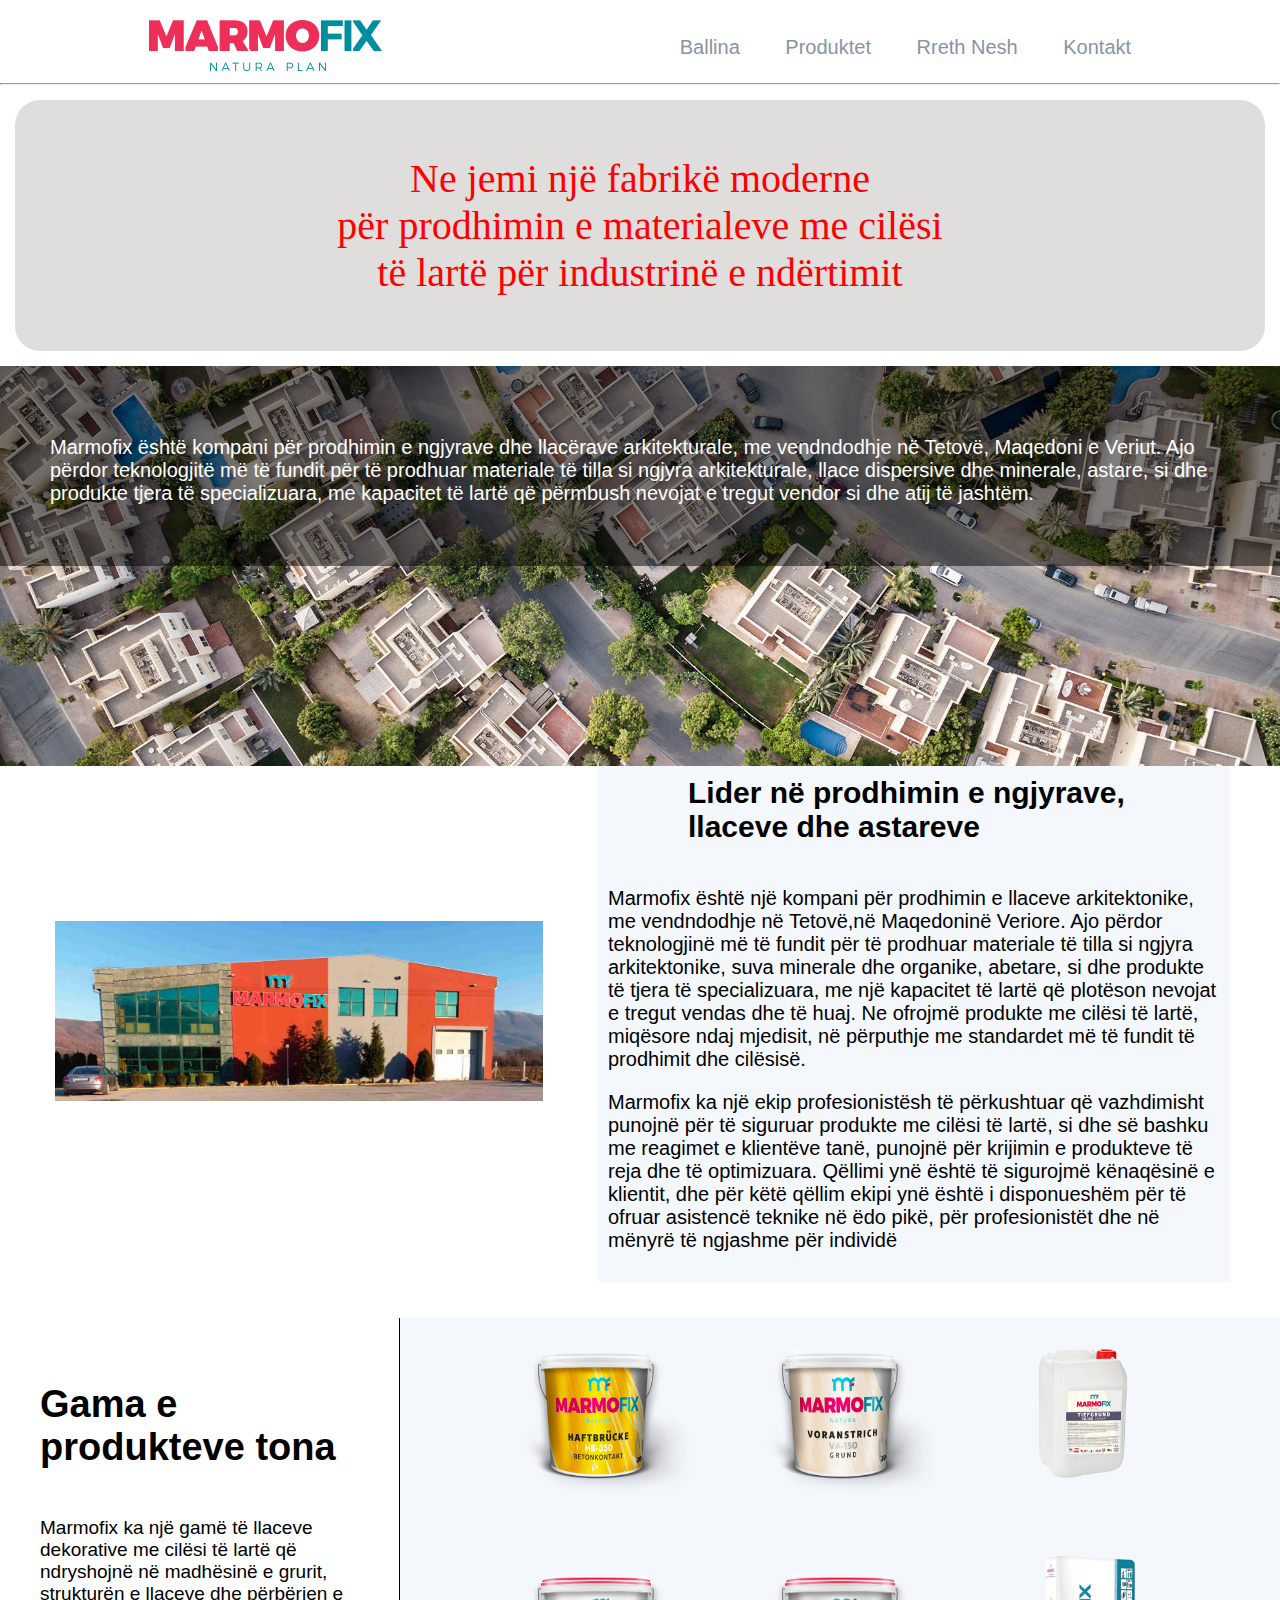
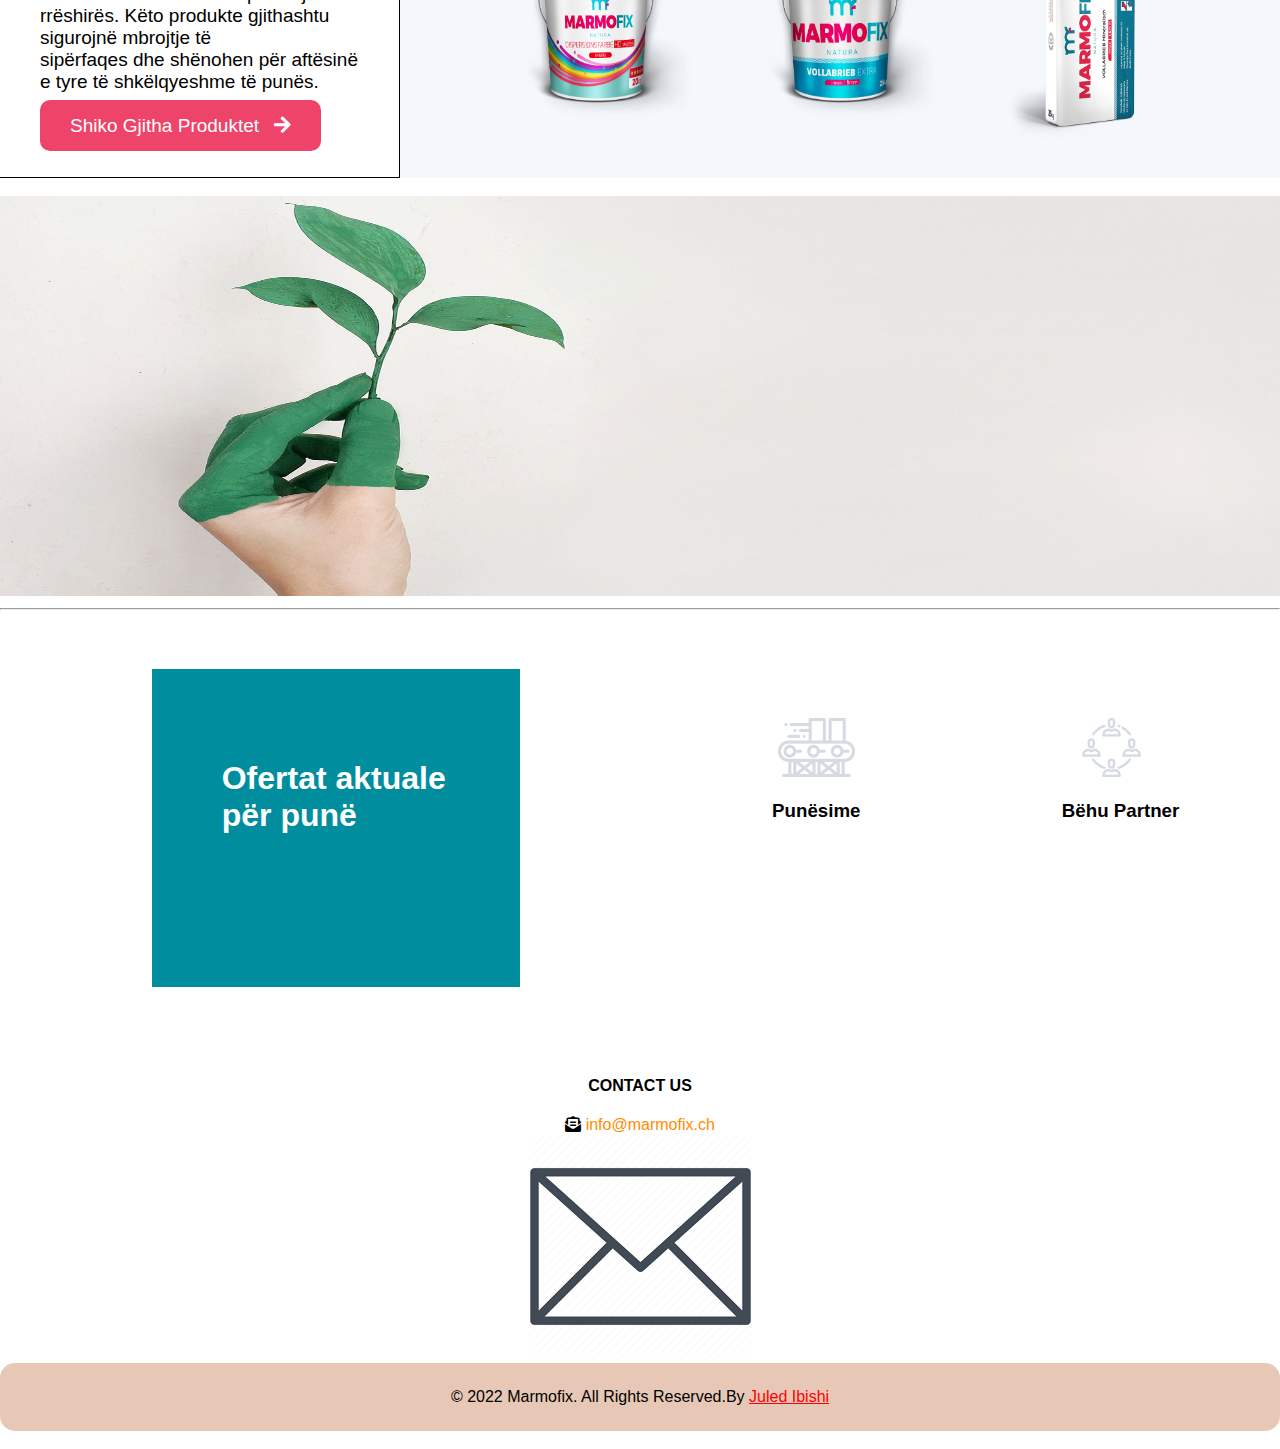
<file: index.html>
<!DOCTYPE html>
<html>

<head>

	<link rel="shortcut icon"
		  href="img/ico.png"
		  type="image/x-icon" />
	<link href="style.css"
		  rel="stylesheet" />
	<link href="FontAwesome/css/all.min.css"
		  rel="stylesheet" />
	<meta name="viewport"
		  content="width=device-width, initial-scale=1.0">
	<style>
		body {
			margin: 0;
		}
	</style>

	<base href="https://juledibishi.github.io/Marmofix/">
</head>

<body>


	<div class="navbar">
		<div class="logo">
			<a href="index.html"><img src="img/logo.png"
					 alt="Alternate Text" /></a>
		</div>
		<div class="menu">
			<a href="index.html">Ballina</a>
			<a href="produktet.html">Produktet</a>
			<a href="rethnesh.html">Rreth Nesh</a>
			<a href="kontakt.html">Kontakt</a>
		</div>
	</div>





	<hr />


	<div class="description-one">
		<p>
			Ne jemi një fabrikë moderne <br />për prodhimin e materialeve me cilësi <br /> të lartë për industrinë e
			ndërtimit
		</p>
	</div>
	<div class="home">

		<div class="description-two">


			<p>Marmofix është kompani për prodhimin e ngjyrave dhe llacërave arkitekturale, me vendndodhje në Tetovë,
				Maqedoni e Veriut. Ajo përdor teknologjitë më të fundit për të prodhuar materiale të tilla si ngjyra
				arkitekturale, llace dispersive dhe minerale, astare, si dhe produkte tjera të specializuara, me
				kapacitet të lartë që përmbush nevojat e tregut vendor si dhe atij të jashtëm. </p>

		</div>
	</div>
	<div>
		<div class="photo-text">
			<div class="photo">
				<img style="width:488px;height:180px;"
					 src="img/marmofixxxxx-1.jpg"
					 alt="Alternate Text" />
			</div>
			<div class="description-three">
				<h2 style="margin:0px 80px;"> Lider në prodhimin e ngjyrave,<br /> llaceve dhe astareve</h2> <br />
				<p>Marmofix është një kompani për prodhimin e llaceve arkitektonike, me vendndodhje në Tetovë,në
					Maqedoninë Veriore. Ajo përdor teknologjinë më të fundit për të prodhuar materiale të tilla si
					ngjyra arkitektonike, suva minerale dhe organike, abetare, si dhe produkte të tjera të
					specializuara, me një kapacitet të lartë që plotëson nevojat e tregut vendas dhe të huaj. Ne ofrojmë
					produkte me cilësi të lartë, miqësore ndaj mjedisit, në përputhje me standardet më të fundit të
					prodhimit dhe cilësisë.</p>
				<p>Marmofix ka një ekip profesionistësh të përkushtuar që vazhdimisht punojnë për të siguruar produkte
					me cilësi të lartë, si dhe së bashku me reagimet e klientëve tanë, punojnë për krijimin e produkteve
					të reja dhe të optimizuara. Qëllimi ynë është të sigurojmë kënaqësinë e klientit, dhe për këtë
					qëllim ekipi ynë është i disponueshëm për të ofruar asistencë teknike në ëdo pikë, për
					profesionistët dhe në mënyrë të ngjashme për individë</p>
			</div>
		</div>
	</div>
	<br /><br />
	<div>
		<div class="description-buckets">
			<div class="description-four">
				<h1>Gama e <br /> produkteve tona</h1><br />
				Marmofix ka një gamë të llaceve dekorative me cilësi të lartë që ndryshojnë në madhësinë e grurit,
				<br /> strukturën e llaceve dhe përbërjen e rrëshirës.
				Këto produkte gjithashtu sigurojnë mbrojtje të <br /> sipërfaqes dhe shënohen për aftësinë e tyre të
				shkëlqyeshme të punës.<br /><br />
				<a href="produktet.html"
				   style="text-decoration:none;background-color:#ef446a;color:white;padding:15px  30px;border-radius:10px;">Shiko
					Gjitha Produktet <i class="fas fa-arrow-right"
					   style="margin-left:10px;"></i></a>
			</div>
			<div class="buckets">
				<img src="img/haftbrucke-betonkontakt.png"
					 alt="Alternate Text" />
				<img src="img/voranstrich-grund.png"
					 alt="Alternate Text" />
				<img src="img/tiff.png"
					 alt="Alternate Text" /><br />
				<img src="img/dispersionfarbe-hd-weis-inne.png"
					 alt="Alternate Text" />
				<img src="img/Vollabrieb-EXTRA-innen.png"
					 alt="Alternate Text" />
				<img src="img/marmothes.png"
					 alt="Alternate Text" />
			</div>
		</div>
	</div>
	<br />
	<div>
		<div>
			<img width="100%"
				 height="400"
				 src="img/fundwebi.jpg"
				 alt="Alternate Text" />
		</div>
	</div>
	<hr />
	<div>
		<div class="employment-current">
			<div class="current-offers">
				<h1>
					Ofertat aktuale për punë
				</h1>
			</div>
			<div class="employment">
				<img src="img/home_company_pic9.png"
					 alt="Alternate Text" /><br />
				<h3><a href="#"
					   style="text-decoration:none;color:black;">Punësime</a> </h3>

			</div>
			<div class="employment">
				<img src="img/home_company_pic10.png"
					 alt="Alternate Text" /><br />
				<h3><a href="#"
					   style="text-decoration:none;color:black;"> Bëhu Partner</a></h3>
			</div>
		</div>
	</div>
	<br />

	<div class="contact">
		<H4>CONTACT US</H4>

		<i class="fas fa-envelope-open-text"></i>
		<a href="#"
		   style="text-decoration:none;color:darkorange;">info@marmofix.ch</a>
		<div>
			<img src="img/zarf.png" />
		</div>
	</div>
	<footer class="footer">
		<span>© 2022 Marmofix. All Rights Reserved.By <a href="https://www.facebook.com/juled.ibishi"
			   target="_blank"
			   style="color:red;">Juled Ibishi</a></span>

	</footer>
	<br />
</body>

</html>
</file>
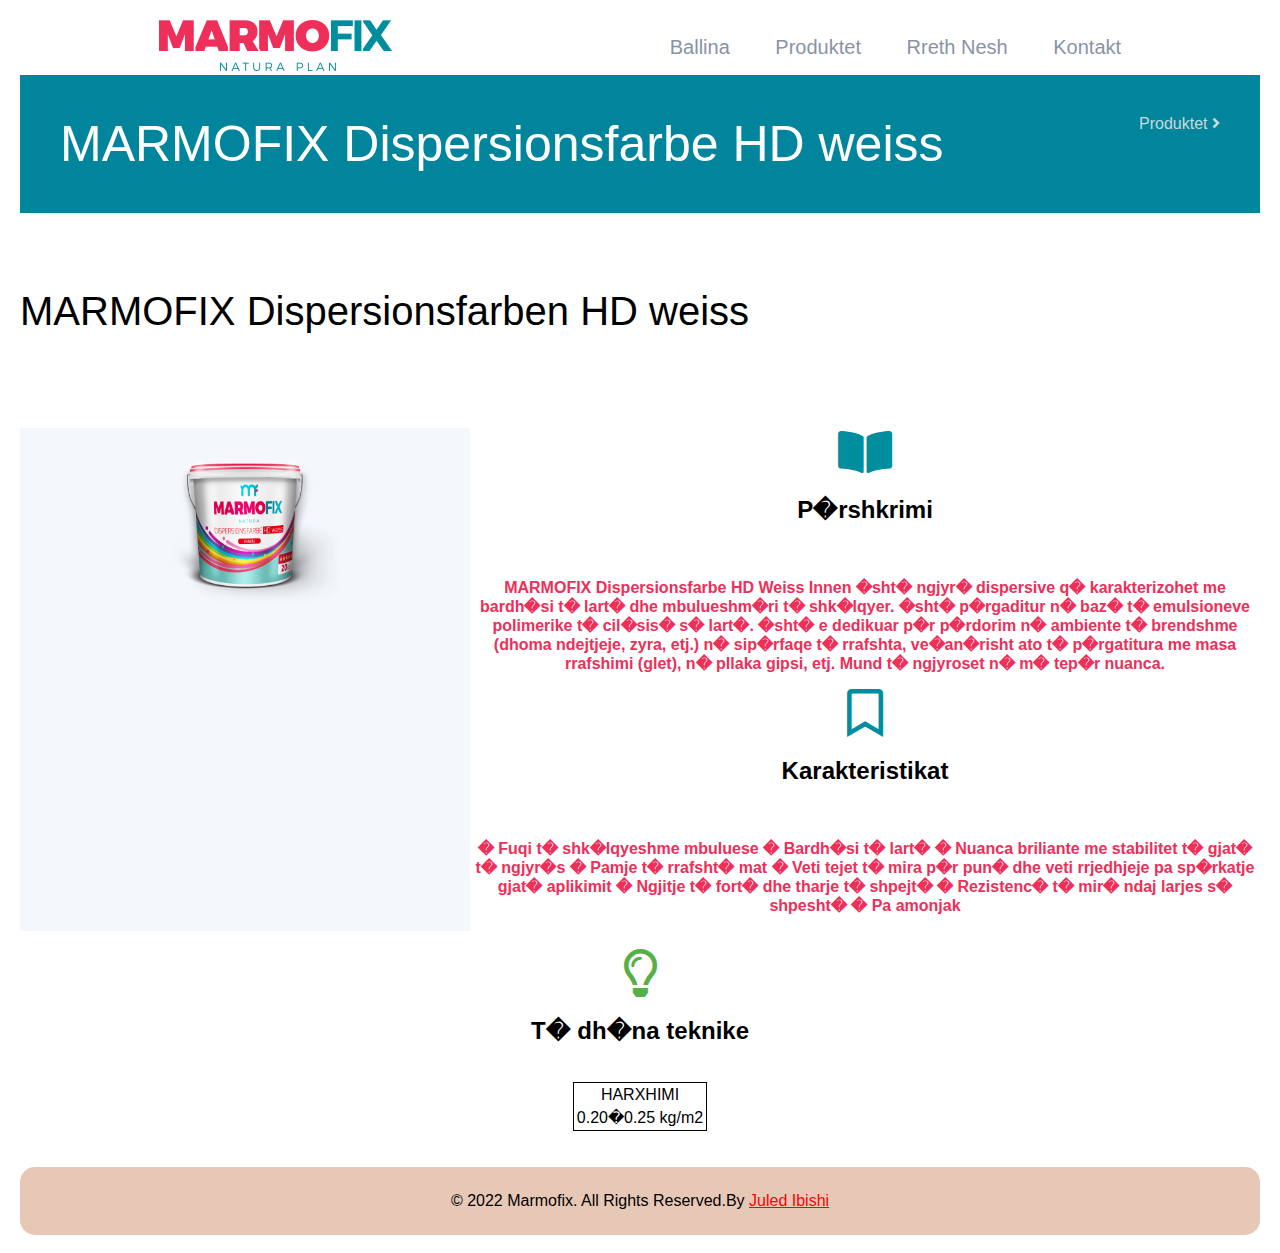
<file: disfarbehdweiss.html>
<!DOCTYPE html>
<html>

<head>

	<link rel="shortcut icon"
		  href="img/ico.png"
		  type="image/x-icon" />
	<link href="style.css"
		  rel="stylesheet" />
	<link href="FontAwesome/css/all.min.css"
		  rel="stylesheet" />
	<meta name="viewport"
		  content="width=device-width, initial-scale=1.0">
</head>

<body>
	<div class="navbar">
		<div class="logo">
			<a href="index.html"><img src="img/logo.png"
					 alt="Alternate Text" /></a>
		</div>
		<div class="menu">
			<a href="index.html">Ballina</a>
			<a href="produktet.html">Produktet</a>
			<a href="rethnesh.html">Rreth Nesh</a>
			<a href="kontakt.html">Kontakt</a>
		</div>
	</div>
	<div class="text-products">
		<div class="products">
			MARMOFIX Dispersionsfarbe HD weiss
		</div>
		<div class="ballina">
			<a href="Produktet.html">Produktet <i class="fas fa-angle-right"></i> </a>
		</div>
	</div>
	<br />
	<br />
	<p style="font-size:40px;">MARMOFIX Dispersionsfarben HD weiss</p>
	<br /><br /><br />
	<div class="buckets-description">
		<div class="buckets">
			<img src="img/dispersionfarbe-hd-weis-inne.png"
				 alt="Alternate Text" />
		</div>
		<div class="description">
			<i style="color:#008e9f;"
			   class="fas fa-book-open fa-3x"></i><br />
			<h2>P�rshkrimi</h2><br />
			<p style="color:#ed2f59;">
				<b>
					MARMOFIX Dispersionsfarbe HD Weiss Innen �sht� ngjyr� dispersive q� karakterizohet me bardh�si t�
					lart� dhe mbulueshm�ri t� shk�lqyer. �sht� p�rgaditur n� baz� t� emulsioneve polimerike t� cil�sis�
					s� lart�. �sht� e dedikuar p�r p�rdorim n� ambiente t� brendshme (dhoma ndejtjeje, zyra, etj.)
					n� sip�rfaqe t� rrafshta, ve�an�risht ato t� p�rgatitura me masa rrafshimi (glet), n� pllaka gipsi,
					etj. Mund t� ngjyroset n� m� tep�r nuanca.
				</b>
			</p>
		</div>

	</div>
	<div class="buckets-description">
		<div class="buckets">

		</div>
		<div class="description">
			<i style="color:#008e9f;"
			   class="far fa-bookmark fa-3x"></i><br />
			<h2>Karakteristikat</h2><br />
			<p style="color:#ed2f59;">
				<b>
					� Fuqi t� shk�lqyeshme mbuluese � Bardh�si t� lart� � Nuanca briliante me stabilitet t� gjat� t�
					ngjyr�s � Pamje t� rrafsht� mat � Veti tejet t� mira p�r pun� dhe veti rrjedhjeje pa sp�rkatje gjat�
					aplikimit � Ngjitje t� fort� dhe tharje t� shpejt� � Rezistenc� t� mir� ndaj larjes s� shpesht� � Pa
					amonjak </b>
		</div>

	</div>




	<br />
	<div style="text-align:center;">
		<i style="color:#57b046;"
		   class="far fa-lightbulb fa-3x"></i><br />
		<h2>T� dh�na teknike</h2><br />
		<table style="margin:auto; border:1px solid">
			<tr>
				<td>HARXHIMI</td>

			</tr>
			<tr>

				<td>0.20�0.25 kg/m2</td>
			</tr>
		</table>
	</div>
	<br />
	<br />
	<footer class="footer">
		<span>© 2022 Marmofix. All Rights Reserved.By <a href="https://www.facebook.com/juled.ibishi"
			   target="_blank"
			   style="color:red;">Juled Ibishi</a></span>

	</footer>
	<br />
</body>

</html>
</file>
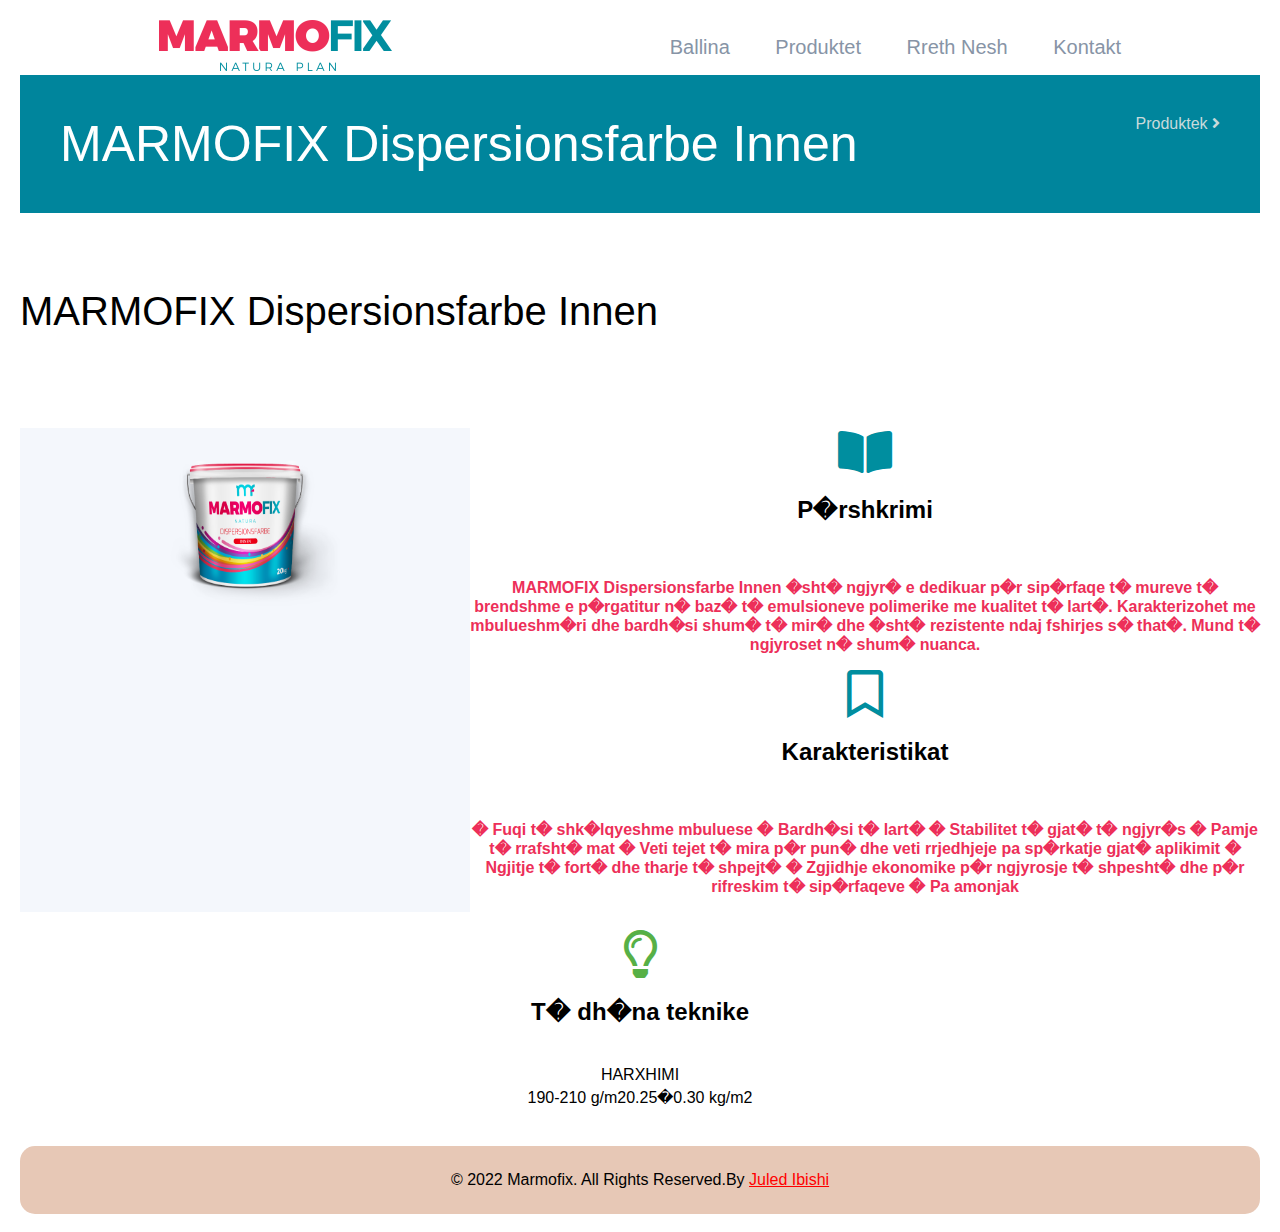
<file: disfarbeinnen.html>
<!DOCTYPE html>
<html>

<head>

	<link rel="shortcut icon"
		  href="img/ico.png"
		  type="image/x-icon" />
	<link href="style.css"
		  rel="stylesheet" />
	<link href="FontAwesome/css/all.min.css"
		  rel="stylesheet" />
	<meta name="viewport"
		  content="width=device-width, initial-scale=1.0">
</head>

<body>
	<div class="navbar">
		<div class="logo">
			<a href="index.html"><img src="img/logo.png"
					 alt="Alternate Text" /></a>
		</div>
		<div class="menu">
			<a href="index.html">Ballina</a>
			<a href="produktet.html">Produktet</a>
			<a href="rethnesh.html">Rreth Nesh</a>
			<a href="kontakt.html">Kontakt</a>
		</div>
	</div>
	<div class="text-products">
		<div class="products">
			MARMOFIX Dispersionsfarbe Innen
		</div>
		<div class="ballina">
			<a href="produktet.html">Produktek <i class="fas fa-angle-right"></i> </a>
		</div>
	</div>
	<br />
	<br />
	<p style="font-size:40px;">MARMOFIX Dispersionsfarbe Innen</p>
	<br /><br /><br />
	<div class="buckets-description">
		<div class="buckets">
			<img width="450"
				 height="315"
				 src="img/dispersionfarbe-INNEN.png"
				 alt="Alternate Text" />
		</div>
		<div class="description">
			<i style="color:#008e9f;"
			   class="fas fa-book-open fa-3x"></i><br />
			<h2>P�rshkrimi</h2><br />
			<p style="color:#ed2f59;">
				<b>
					MARMOFIX Dispersionsfarbe Innen �sht� ngjyr� e dedikuar p�r sip�rfaqe t� mureve t� brendshme e
					p�rgatitur n� baz� t� emulsioneve polimerike me kualitet t� lart�.
					Karakterizohet me mbulueshm�ri dhe bardh�si shum� t� mir� dhe �sht� rezistente ndaj fshirjes s�
					that�. Mund t� ngjyroset n� shum� nuanca.
				</b>
			</p>
		</div>

	</div>
	<div class="buckets-description">
		<div class="buckets">

		</div>
		<div class="description">
			<i style="color:#008e9f;"
			   class="far fa-bookmark fa-3x"></i><br />
			<h2>Karakteristikat</h2><br />
			<p style="color:#ed2f59;">
				<b>
					� Fuqi t� shk�lqyeshme mbuluese � Bardh�si t� lart� � Stabilitet t� gjat� t� ngjyr�s � Pamje t�
					rrafsht� mat � Veti tejet t� mira p�r pun� dhe veti rrjedhjeje pa sp�rkatje gjat� aplikimit �
					Ngjitje t� fort� dhe tharje t� shpejt� � Zgjidhje ekonomike p�r ngjyrosje t� shpesht� dhe p�r
					rifreskim t� sip�rfaqeve � Pa amonjak
				</b>
			</p>
		</div>

	</div>




	<br />
	<div style="text-align:center;">
		<i style="color:#57b046;"
		   class="far fa-lightbulb fa-3x"></i><br />
		<h2>T� dh�na teknike</h2><br />
		<table style="margin:auto;"
			   ;border="1px solid">
			<tr>
				<td>HARXHIMI</td>
			</tr>
			<tr>
				<td>190-210 g/m20.25�0.30 kg/m2</td>
			</tr>
		</table>
	</div>
	<br />
	<br />
	<footer class="footer"><span>© 2022 Marmofix. All Rights Reserved.By <a href="https://www.facebook.com/juled.ibishi"
			   target="_blank"
			   style="color:red;">Juled Ibishi</a></span></footer>
	<br />
</body>

</html>
</file>
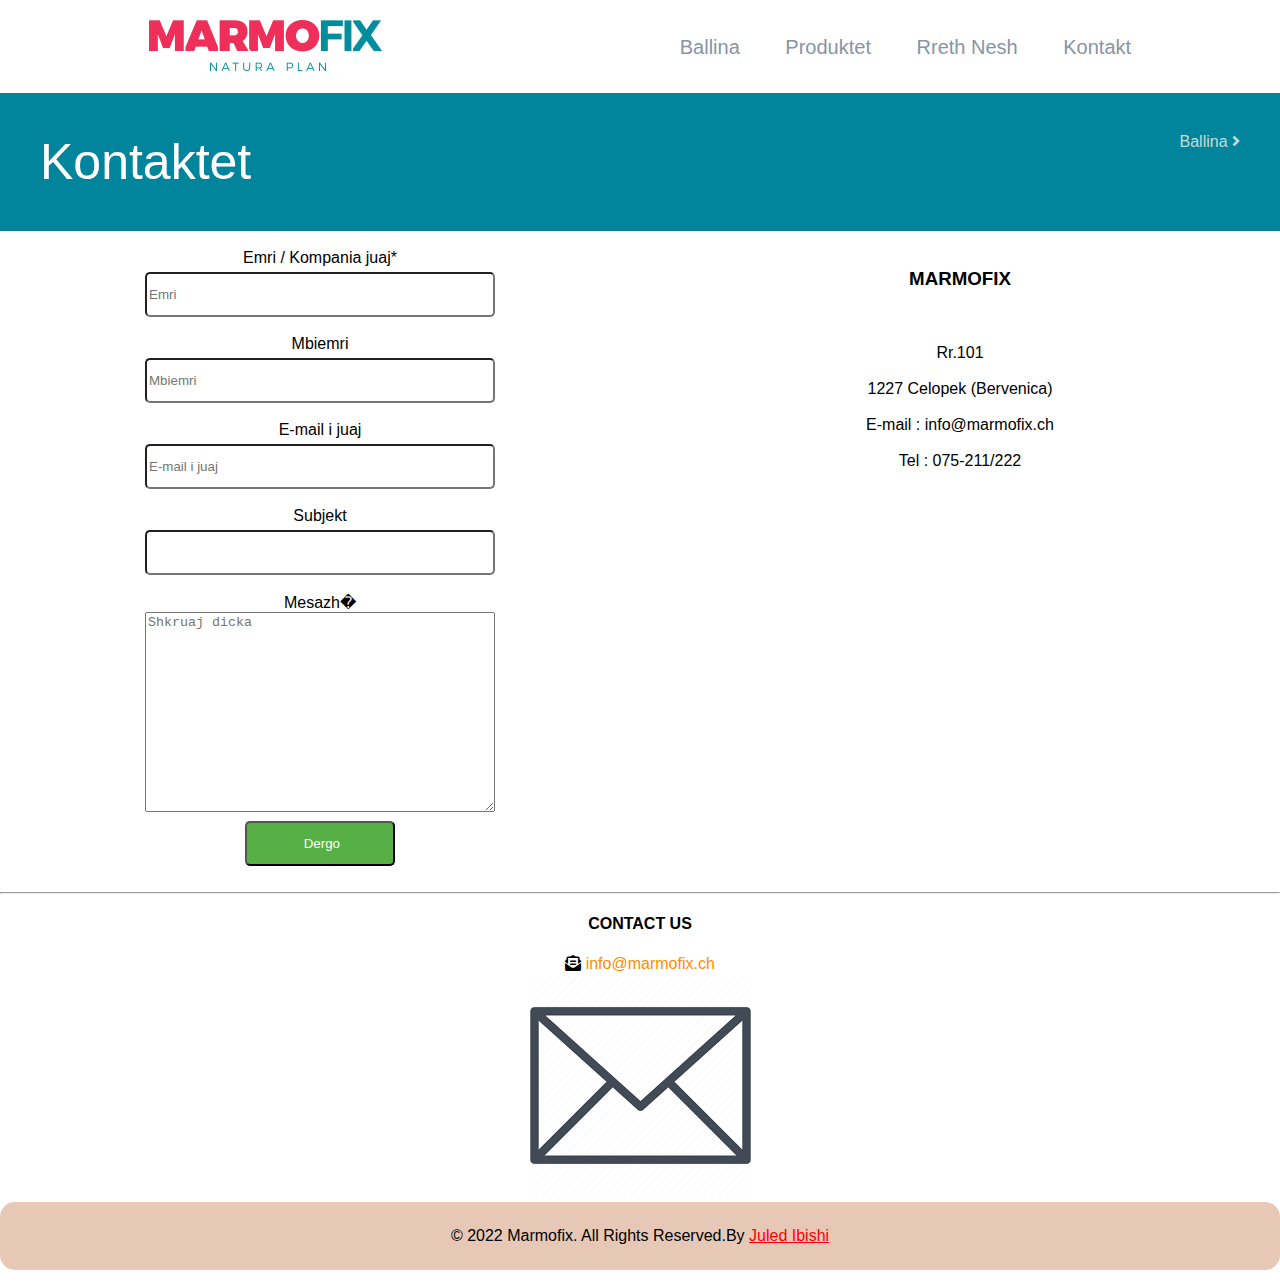
<file: kontakt.html>
<!DOCTYPE html>
<html>

<head>
	<link rel="shortcut icon"
		  href="img/ico.png"
		  type="image/x-icon" />
	<link href="style.css"
		  rel="stylesheet" />
	<link href="FontAwesome/css/all.min.css"
		  rel="stylesheet" />
	<meta name="viewport"
		  content="width=device-width, initial-scale=1.0">
	<style>
		body {
			margin: 0;
		}
	</style>
</head>

<body>

	<div class="navbar">
		<div class="logo">
			<a href="index.html"><img src="img/logo.png"
					 alt="Alternate Text" /></a>
		</div>
		<div class="menu">
			<a href="index.html">Ballina</a>
			<a href="produktet.html">Produktet</a>
			<a href="rethnesh.html">Rreth Nesh</a>
			<a href="kontakt.html">Kontakt</a>
		</div>
	</div>
	<br />
	<div class="text-products">
		<div class="products">
			Kontaktet
		</div>
		<div class="ballina">
			<a href="index.html">Ballina <i class="fas fa-angle-right"></i> </a>
		</div>
	</div>

	<br />
	<div class="forms-input">
		<div>
			<form>
				<label>Emri / Kompania juaj*</label> <br />
				<input type="text"
					   name="emri"
					   placeholder="Emri" /><br /><br />
				<label> Mbiemri </label> <br />
				<input type="text"
					   name="mbiemri"
					   placeholder="Mbiemri" /><br /> <br />
				<label> E-mail i juaj</label> <br />
				<input type="email"
					   name="email"
					   placeholder="E-mail i juaj" /><br /><br />
				<label>Subjekt <br /> </label>
				<input type="text"
					   name="subjekt" /><br /><br />
				<label>Mesazh�</label> <br />
				<textarea placeholder="Shkruaj dicka"
						  cols="35"
						  rows="7"
						  style="width: 350px;height: 200px;"></textarea> <br />
				<input type="button"
					   name="name"
					   value=" Dergo"
					   style="background-color:#57b046;width:150px;" />
			</form>
		</div>
		<div class="address">
			<h3>MARMOFIX</h3><br /><br />

			Rr.101 <br /> <br />
			1227 Celopek (Bervenica)<br /> <br />
			E-mail : info@marmofix.ch <br /><br />
			Tel : 075-211/222
		</div>
	</div>
	<br />
	<hr />
	<div class="contact">
		<H4>CONTACT US</H4>

		<i class="fas fa-envelope-open-text"></i>
		<a href="#"
		   style="text-decoration:none;color:darkorange;">info@marmofix.ch</a>
		<div>
			<img src="img/zarf.png" />
		</div>
	</div>
	<footer class="footer"><span>© 2022 Marmofix. All Rights Reserved.By <a href="https://www.facebook.com/juled.ibishi"
			   target="_blank"
			   style="color:red;">Juled Ibishi</a></span></footer>
	<br />
</body>

</html>
</file>
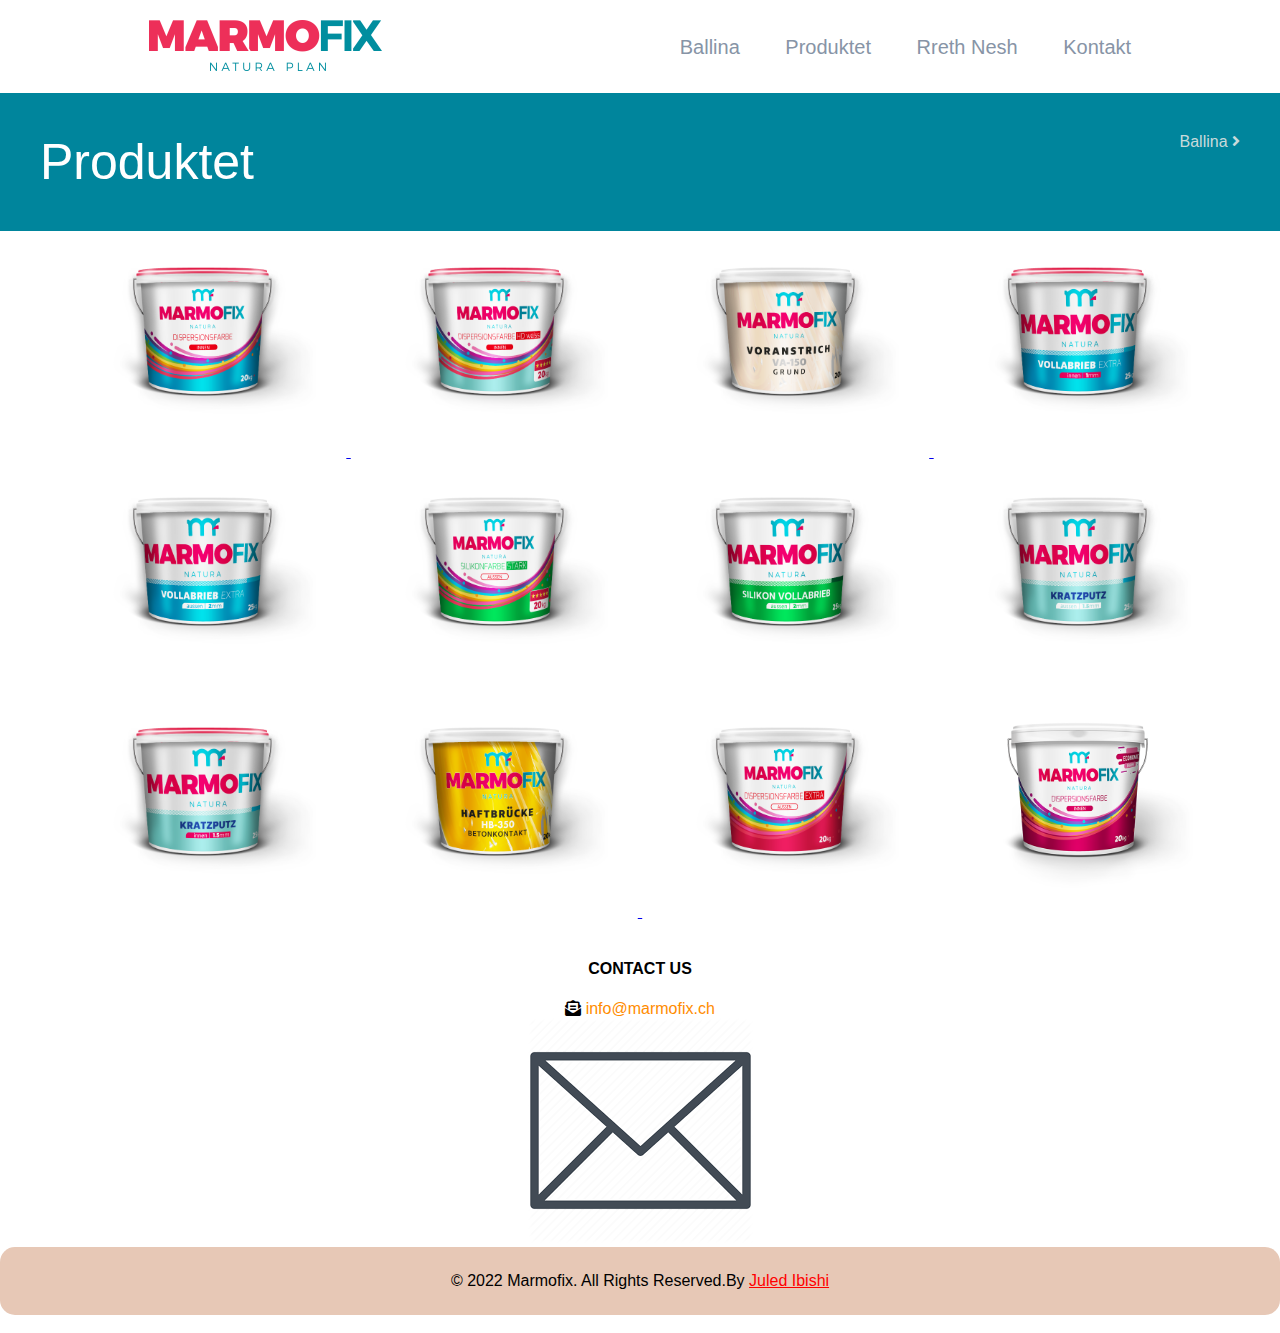
<file: produktet.html>
﻿<!DOCTYPE html>
<html>

<head>
	<link rel="shortcut icon"
		  href="img/ico.png"
		  type="image/x-icon" />
	<link href="style.css"
		  rel="stylesheet" />
	<link href="FontAwesome/css/all.min.css"
		  rel="stylesheet" />
	<meta name="viewport"
		  content="width=device-width, initial-scale=1.0">
	<style>
		body {
			margin: 0;
		}
	</style>
</head>

<body>

	<div class="navbar">
		<div class="logo">
			<a href="index.html"><img src="img/logo.png"
					 alt="Alternate Text" /></a>
		</div>
		<div class="menu">
			<a href="index.html">Ballina</a>
			<a href="produktet.html">Produktet</a>
			<a href="rethnesh.html">Rreth Nesh</a>
			<a href="kontakt.html">Kontakt</a>
		</div>
	</div>
	<br />
	<div class="text-products">
		<div class="products">
			Produktet
		</div>
		<div class="ballina">
			<a href="index.html">Ballina <i class="fas fa-angle-right"></i> </a>
		</div>
	</div>


	<div class="products-one">

		<a href="disfarbeinnen.html"><img width="287"
				 height="226"
				 src="img/dispersionfarbe-INNEN.png" /> </a>
		<a href="disfarbehdweiss.html"><img width="287"
				 height="226"
				 src="img/dispersionfarbe-hd-weis-inne.png" /></a>
		<a href="img/voranstrich-grund.png"
		   target="_blank"> <img width="287"
				 height="226"
				 src="img/voranstrich-grund.png"
				 title="MARMOFIX Voranstrich VA-150 Grund është astar lidhës për përdorim jashtë dhe brenda që aplikohet para lyerjes me ngjyrë ose llaçëra dekorative. Përdoret me qëllim që të forcohet sipërfaqja në të cilën aplikohet materiali, të bëhet nivelizimi i absorbimit të sipërfaqes si dhe të zvogëlohet thithshmëria ndaj ujit. Duke qenë astar strukturor, MARMOFIX Voranstrich VA-150 Grund mundëson ngjitje më të mirë të materialeve, posaçërisht llaçërave, në sipërfaqen e substratit. Mund të ngjyroset që të përshtatet me ngjyrën e shtresës së sipërme." />
		</a>
		<a href="img/Vollabrieb-EXTRA-innen.png"
		   target="_blank"><img width="287"
				 height="226"
				 src="img/Vollabrieb-EXTRA-innen.png"
				 title="MARMOFIX Voranstrich VA-150 Grund është astar lidhës për përdorim jashtë dhe brenda që aplikohet para lyerjes me ngjyrë ose llaçëra dekorative. Përdoret me qëllim që të forcohet sipërfaqja në të cilën aplikohet materiali, të bëhet nivelizimi i absorbimit të sipërfaqes si dhe të zvogëlohet thithshmëria ndaj ujit. Duke qenë astar strukturor, MARMOFIX Voranstrich VA-150 Grund mundëson ngjitje më të mirë të materialeve, posaçërisht llaçërave, në sipërfaqen e substratit. Mund të ngjyroset që të përshtatet me ngjyrën e shtresës së sipërme." /></a><br>
		<a href="img/Vollabrieb-extra-aussen.png"
		   target="_blank"><img width="287"
				 height="226"
				 src="img/Vollabrieb-extra-aussen.png"
				 title="MARMOFIX Vollabrieb Extra Aussen është llaç dekorativ i përgaditur në bazë të emulsioneve polimerike të cilësisë së lartë, dhe i gatshëm për përdorim. Është i dedikuar për dekorim dhe mbrojtje të sipërfaqeve të fasadave. Ka qëndrueshmëri të lartë ndaj rrezev UV, ndaj ndikimeve atmosferike, punueshmëri të mirë, dhe ka depërtueshmëri të mirë ndaj avullit të ujit. Mund të ngjyroset sipas sistemit të ngjyrosjes të MARMOFIX. MARMOFIX Vollabrieb Extra Aussen është e disponueshme në dy granulacione 1.5 mm dhe 2.0 mm." /></a>
		<a href="img/silikonfarbestark-aussen.png"
		   target="_blank"><img width="287"
				 height="226"
				 src="img/silikonfarbestark-aussen.png"
				 title="MARMOFIX Silikonfarbe Stark Aussen është ngjyrë dispersive silikoni e dedikuar për dekorim të sipërfaqeve të vjetra dhe të reja të fasadave. Është e prodhuar në bazë të rrëshirave tejet kualitative të silikonit, ka mbulueshmëri të shkëlqyer dhe rrezistencë ndaj ujit, siguron depërtueshmëri të shkëlqyeshme ndaj avullit të ujit, rezistent ndaj rrezeve UV dhe ndikimeve atmosferike. Përshkak të rezistencës së lartë mund të përdoret në muret e brendshme të objekteve publike. Mund të ngjyroset në shumë nuanca." /></a>
		<a href="img/Silikon-vollabrieb-aussen.png"
		   target="_blank"><img width="287"
				 height="226"
				 src="img/Silikon-vollabrieb-aussen.png"
				 title="MARMOFIX Silikon Vollabrieb Aussen është llaç dekorativ në formë pastoze i përgatitur në bazë të emulsioneve polimerike silikoni të cilësisë së lartë. Është I dedikuar për mbrojtje dhe dekorim të sipërfaqeve të fasadave. Ka qëndrueshmëri të lartë ndaj rrezev UV, ndaj ndikimeve atmosferike, rezistencë të shkëlqyeshme ndaj ujit, dhe ka depërtueshmëri të shkëlqyeshme ndaj avullit të ujit. Mund të ngjyroset sipas sistemit MARMOFIX të ngjyrosjes. Gjendet në dy granulacione: 1.5 mm dhe 2.0 mm" /></a>
		<a href="img/kratzputz-aussen.png"
		   target="_blank"><img width="287"
				 height="226"
				 src="img/kratzputz-aussen.png"
				 title="MARMOFIX Kratzputz Aussen është llaç dekorativ i përgaditur në bazë të emulsioneve polimerike të cilësisë së lartë, dhe i gatshëm për përdorim. Është i dedikuar për dekorim dhe mbrojtje të sipërfaqeve të fasadave. Ka qëndrueshmëri të lartë ndaj rrezev UV, ndaj ndikimeve atmosferike, punueshmëri të mirë, dhe ka depërtueshmëri të mirë ndaj avullit të ujit. Mund të ngjyroset sipas sistemit të ngjyrosjes të MARMOFIX. MARMOFIX Kratzputz Аussen është e disponueshme në dy granulacione 1.5 mm dhe 2.0 mm." /></a><br>
		<a href="img/kratzputz-innen.png"
		   target="_blank"><img width="287"
				 height="226"
				 src="img/kratzputz-innen.png"
				 title="MARMOFIX Kratzputz Innen është llaç dekorativ i përgatitur në bazë të emulsioneve polimerike të cilësisë së lartë. Është në formë pastoze dhe i gatshëm për përdorim. MARMOFIX Kratzputz innen përdoret për mbrojtjen dhe dekorimin e sipërfaqeve të mureve të brendshme. Shfaq ngjitje të shkëlqyer në sipërfaqe, depërtueshmëri të mirë ndaj avullit të ujit, dhe ka punueshmëri të shkëlqyer. Mund të ngjyroset nëpërmjet sistemit MARMOFIX të ngjyrave. Gjendet në tre granulacione: 1.0 mm, 1.5 mm dhe 2.0 mm" /></a>
		<a href="img/haftbrucke-betonkontakt.png"
		   target="_blank"><img width="287"
				 height="226"
				 src="img/haftbrucke-betonkontakt.png"
				 title="MARMOFIX Haftbrücke HB-350 BETONKONTAKT është produkt që përdorët si material lidhës në sipërfaqe të lëmuara (beton, elemente të parafabrikuara betoni) brenda dhe jashtë, dhe që siguron lidhjen mes betonit dhe shtresave pasuese si fasada, llaçëra, hidroizolues etj. Gjithashtu përdoret si bazë për ngjitje në sistemet pllakë mbi pllakë." />
		</a>
		<a href="img/dispersionsfarbe-extra-aussen.png"
		   target="_blank"><img width="287"
				 height="226"
				 src="img/dispersionsfarbe-extra-aussen.png" /></a>
		<a href="img/ECONOMIC.png"
		   target="_blank"><img width="287"
				 height="226"
				 src="img/ECONOMIC.png"
				 title="MARMOFIX Dispersionsfarbe Economic Innen është ngjyrë ekonomike e dedikuar për sipërfaqe të mureve të brendshme e përgatitur në bazë të emulsioneve polimerike. Karakterizohet me mbulueshmëri dhe bardhësi të mire. Mund të ngjyroset në shumë nuanca." /></a>



	</div>

	<br />

	<div class="contact">
		<H4>CONTACT US</H4>

		<i class="fas fa-envelope-open-text"></i>
		<a href="#"
		   style="text-decoration:none;color:darkorange;">info@marmofix.ch</a>
		<div>
			<img src="img/zarf.png" />
		</div>
	</div>
	<footer class="footer"><span>© 2022 Marmofix. All Rights Reserved.By <a href="https://www.facebook.com/juled.ibishi"
			   target="_blank"
			   style="color:red;">Juled Ibishi</a></span></footer>
	<br />
</body>

</html>
</file>
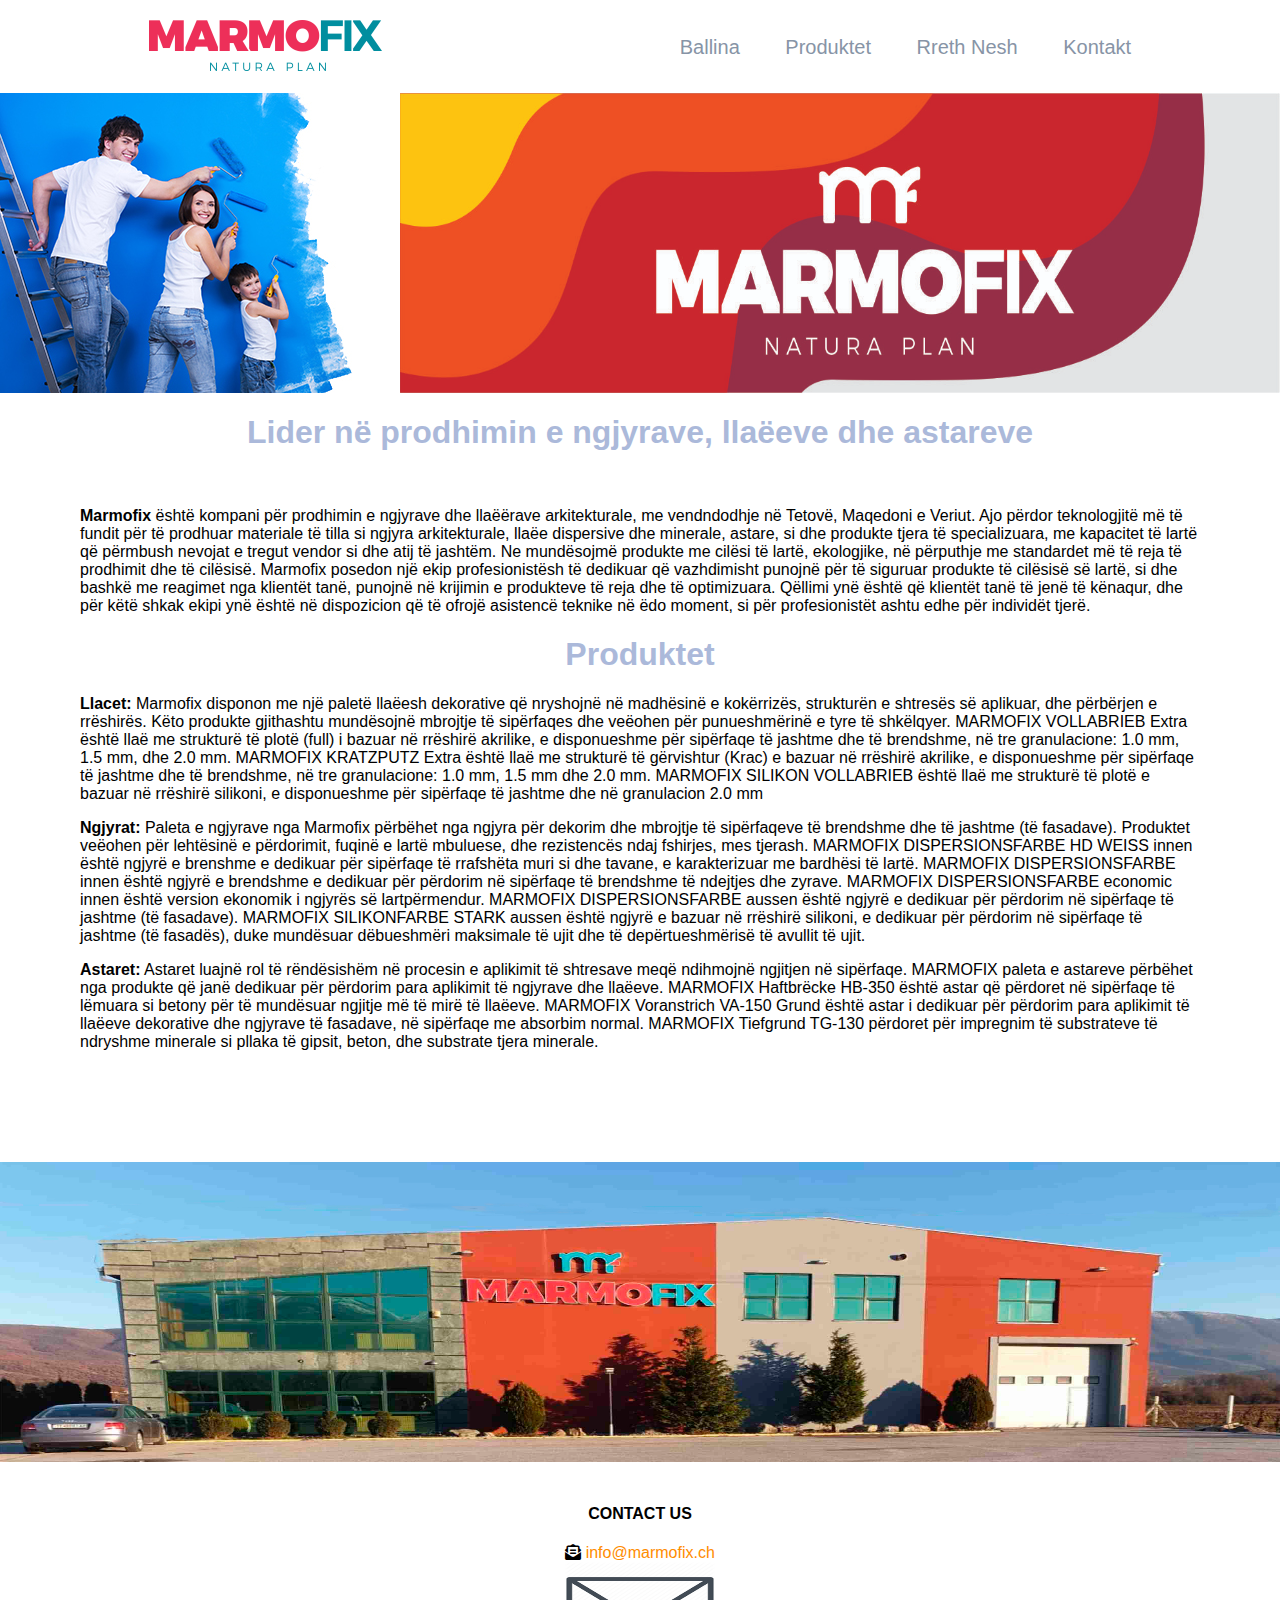
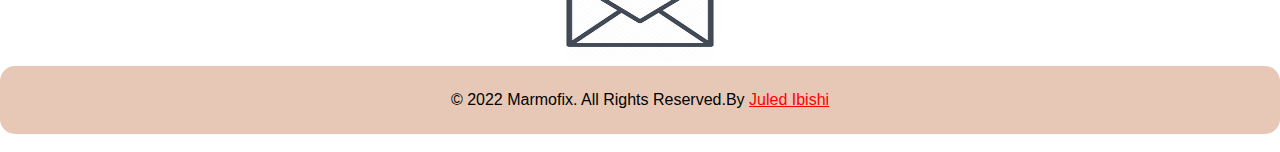
<file: rethnesh.html>
<!DOCTYPE html>
<html>

<head>
	<link rel="shortcut icon"
		  href="img/ico.png"
		  type="image/x-icon" />
	<link href="style.css"
		  rel="stylesheet" />
	<link href="FontAwesome/css/all.min.css"
		  rel="stylesheet" />
	<meta name="viewport"
		  content="width=device-width, initial-scale=1.0">
	<style>
		body {
			margin: 0;
		}
	</style>
</head>

<body>
	<div class="navbar">
		<div class="logo">
			<a href="index.html"><img src="img/logo.png"
					 alt="Alternate Text" /></a>
		</div>
		<div class="menu">
			<a href="index.html">Ballina</a>
			<a href="produktet.html">Produktet</a>
			<a href="rethnesh.html">Rreth Nesh</a>
			<a href="kontakt.html">Kontakt</a>
		</div>
	</div>
	<br />
	<div style="display: grid;grid-template-columns: 400px auto;">
		<img src="img/MenoColors.jpg"
			 alt="Alternate Text" />
		<img width="100%"
			 height="300"
			 src="img/marmofix-about.jpg"
			 alt="Alternate Text" />
	</div>
	<div style="color:#abb9da;text-align:center;">
		<h1>Lider në prodhimin e ngjyrave, llaëeve dhe astareve</h1>
	</div>
	<br />
	<div style="padding:0 80px;">
		<p>
			<b>Marmofix</b> është kompani për prodhimin e ngjyrave dhe llaëërave arkitekturale, me vendndodhje në
			Tetovë,
			Maqedoni e Veriut. Ajo përdor teknologjitë më të fundit për të prodhuar materiale të tilla si ngjyra
			arkitekturale, llaëe dispersive dhe minerale, astare, si dhe produkte tjera të specializuara, me kapacitet
			të lartë që përmbush nevojat e tregut vendor si dhe atij të jashtëm. Ne mundësojmë produkte me cilësi të
			lartë, ekologjike, në përputhje me standardet më të reja të prodhimit dhe të cilësisë. Marmofix posedon një
			ekip profesionistësh të dedikuar që vazhdimisht punojnë për të siguruar produkte të cilësisë së lartë, si
			dhe bashkë me reagimet nga klientët tanë,
			punojnë në krijimin e produkteve të reja dhe të optimizuara. Qëllimi ynë është që klientët tanë të jenë të
			kënaqur, dhe për këtë shkak ekipi ynë është në dispozicion që të ofrojë asistencë teknike në ëdo moment, si
			për profesionistët ashtu edhe për individët tjerë.
		</p>
	</div>

	<div style="color:#abb9da;text-align:center;">
		<h1>Produktet</h1>
	</div>

	<div style="padding:0 80px;">
		<p>
			<b>Llacet:</b> Marmofix disponon me një paletë llaëesh dekorative që nryshojnë në madhësinë e kokërrizës,
			strukturën e shtresës së aplikuar, dhe përbërjen e rrëshirës. Këto produkte gjithashtu mundësojnë mbrojtje
			të sipërfaqes dhe veëohen për punueshmërinë e tyre të shkëlqyer. MARMOFIX VOLLABRIEB Extra është llaë me
			strukturë të plotë (full) i bazuar në rrëshirë akrilike, e disponueshme për sipërfaqe të jashtme dhe të
			brendshme, në tre granulacione:
			1.0 mm, 1.5 mm, dhe 2.0 mm. MARMOFIX KRATZPUTZ Extra është llaë me strukturë të gërvishtur (Krac) e bazuar
			në rrëshirë akrilike, e disponueshme për sipërfaqe të jashtme dhe të brendshme, në tre granulacione: 1.0 mm,
			1.5 mm dhe 2.0 mm. MARMOFIX SILIKON VOLLABRIEB është llaë me strukturë të plotë e bazuar në rrëshirë
			silikoni, e disponueshme për sipërfaqe të jashtme dhe në granulacion 2.0 mm
		</p>
	</div>
	<div style="padding:0 80px;">
		<p>
			<b>Ngjyrat:</b> Paleta e ngjyrave nga Marmofix përbëhet nga ngjyra për dekorim dhe mbrojtje të sipërfaqeve
			të brendshme dhe të jashtme (të fasadave). Produktet veëohen për lehtësinë e përdorimit, fuqinë e lartë
			mbuluese, dhe rezistencës ndaj fshirjes, mes tjerash. MARMOFIX DISPERSIONSFARBE HD WEISS innen është ngjyrë
			e brenshme e dedikuar për sipërfaqe të rrafshëta muri si dhe tavane, e karakterizuar me bardhësi të lartë.
			MARMOFIX DISPERSIONSFARBE innen është ngjyrë e brendshme e dedikuar për përdorim në sipërfaqe të brendshme
			të ndejtjes dhe zyrave. MARMOFIX DISPERSIONSFARBE economic innen është version ekonomik i ngjyrës së
			lartpërmendur. MARMOFIX DISPERSIONSFARBE aussen është ngjyrë e dedikuar për përdorim në sipërfaqe të jashtme
			(të fasadave). MARMOFIX SILIKONFARBE STARK aussen është ngjyrë e bazuar në rrëshirë silikoni, e dedikuar për
			përdorim në sipërfaqe të jashtme
			(të fasadës), duke mundësuar dëbueshmëri maksimale të ujit dhe të depërtueshmërisë të avullit të ujit.
		</p>
	</div>
	<div style="padding:0 80px;">
		<p>
			<b>Astaret:</b> Astaret luajnë rol të rëndësishëm në procesin e aplikimit të shtresave meqë ndihmojnë
			ngjitjen në sipërfaqe. MARMOFIX paleta e astareve përbëhet nga produkte që janë dedikuar për përdorim para
			aplikimit të ngjyrave dhe llaëeve. MARMOFIX Haftbrëcke HB-350 është astar që përdoret në sipërfaqe të
			lëmuara si betony për të mundësuar ngjitje më të mirë të llaëeve. MARMOFIX Voranstrich VA-150 Grund është
			astar i dedikuar për përdorim para aplikimit të llaëeve dekorative dhe ngjyrave të fasadave, në sipërfaqe me
			absorbim normal.
			MARMOFIX Tiefgrund TG-130 përdoret për impregnim të substrateve të ndryshme minerale si pllaka të gipsit,
			beton, dhe substrate tjera minerale.
		</p>
	</div>
	<br />
	<div class="around-us">
		MARMOFIX
	</div>
	<br />
	<div>
		<img width="100%"
			 height="300"
			 src="img/marmofixxxxx-1.jpg"
			 alt="Alternate Text" />
	</div>
	<br />

	<div class="contact">
		<H4>CONTACT US</H4>

		<i class="fas fa-envelope-open-text"></i>
		<a href="#"
		   style="text-decoration:none;color:darkorange;">info@marmofix.ch</a>
		<div>
			<img height="100"
				 width="150"
				 src="img/zarf.png" />
		</div>
	</div>
	<footer class="footer"><span> © 2022 Marmofix. All Rights Reserved.By <a
			   href="https://www.facebook.com/juled.ibishi"
			   target="_blank"
			   style="color:red;">Juled Ibishi</a></span></footer>
	<br />
</body>

</html>
</file>
<file: style.css>
* {
	box-sizing: border-box;
}

body {
	font-family: Arial;
	margin: 0 20px;
}
.description-one{
	text-align:center;
	background-color:#e0dddd;
	font-size:40px;
	border-radius:25px;
	padding:15px;margin:15px;
	font-family:'Baskerville Old Face';
	color:red;
}

.navbar {
	display: grid;
	grid-template-columns: auto auto;
	margin-top: 20px;
}

.navbar .menu {
	margin: auto;
	font-size: 20px;
	display: inline;
}

.navbar .logo {
	margin: auto;
}

.navbar a {
	color: #8794a6;
	padding: 14px 20px;
	text-decoration: none;
	text-align: center;
}

.navbar a:hover {
	color: #5cb04c;
}

.home {
	background-image: url(img/shtepia.jpg);
	height: 400px;
	background-position: center;
	background-repeat: no-repeat;
	background-size: cover;
}

.description-two {
	color: white;
	font-size: 20px;
	background-color: rgba(0, 0, 0, 0.5);
	width: 100%;
	height: 200px;
	padding: 50px;
}

.photo-text {
	display: grid;
	grid-template-columns: auto auto;
}

.photo {
	padding: 55px;
	margin-top: 100px;
}

.description-three {
	padding: 10px;
	margin-right: 50px;
	background-color: #f4f7fc;
	font-size: 20px;
}

.description-buckets {
	display: grid;
	grid-template-columns: 400px auto;
}

.description-four {
	border-right: 1px solid;
	border-bottom: 1px solid;
	padding: 40px;
	font-size: 19px;
}

.buckets {
	background-color: #f4f7fc;
	text-align: center;
}

.buckets img:hover {
	transform: scale(1.2);
}

.buckets img {
	transition: transform 0.5s;
	width: 240px;
	height: 220px;
}

.employment-current {
	display: grid;
	grid-template-columns: auto auto auto;
	justify-items: center;
}

.current-offers {
	padding: 70px;
	margin: 50px;
	background-color: #008e9f;
	color: white;
	border: 1px solid;
	width: 370px;
	height: 320px;
}

.employment {
	margin-top: 100px;
	text-align: center;
}

.contact {
	text-align: center;
}

.footer {
	text-align: center;
	background-color: #e7c8b6;
	padding: 25px;
	border-radius: 15px;
}

/*finished css for the Ballina*/

.text-products {
	display: grid;
	grid-template-columns: auto auto;
	background-color: #00859c;
	padding: 40px;
}

.products {
	font-size: 50px;
	color: white;
}

.ballina a {
	float: right;
	text-decoration: none;
	color: #c8dadb;
}

.ballina a:hover {
	color: red;
}

.products-one {
text-align: center;
}

.products-one img:hover {
	transform: scale(1.2);
}

.products-one img {
	transition: transform 0.5s;
}

/*finished css with production*/

.around-us {
	text-align: center;
	color: white;
	animation-name: example;
	animation-duration: 10s;
	animation-delay: -0.1s;
	padding: 15px;
	font-size: 25px;
	border-radius: 50%;
}

@keyframes example {
	0% {
		background-color: #fdc310;
		left: 0px;
		top: 0px;
	}
	25% {
		background-color: #ee5024;
		left: 200px;
		top: 0px;
	}
	50% {
		background-color: #ca262e;
		left: 200px;
		top: 200px;
	}
	75% {
		background-color: #962e47;
		left: 0px;
		top: 200px;
	}
	100% {
		background-color: #1345bb;
		left: 0px;
		top: 0px;
	}
}

/*pershkrimet TDS*/

.buckets-description {
	display: grid;
	grid-template-columns: 450px auto;
}

.description {
	text-align: center;
}

/*fillimi i css tek kontaktet*/

.forms-input {
	display: grid;
	grid-template-columns: 1fr 1fr;
	text-align: center;
}

input {
	margin-top: 5px;
	width: 350px;
	height: 45px;
	border-radius: 5px;
	
	color: white;
}

@media (min-width: 320px) and (max-width: 480px) {
	.navbar {
		grid-template-columns: auto;
		grid-template-rows: auto auto;
		margin: 15px;
		justify-items: center;
	}
	.navbar img {
		width: 200px;
	}
	.navbar .menu {
		display: grid;
		justify-items: center;
		font-size: 25px;
	}
	.navbar a {
		color: #8794a6;
	}
	.text-one{
		margin: 0;
	}
	.photo-text {
		grid-template-columns: auto;
	}
	.photo-text .photo {
		padding: 0 !important;
	}
	.photo-text img {
		width: 100% !important;
	}
	.text-products {
		grid-template-columns: auto !important;
	}
	.employment-current {
		grid-template-columns: auto !important;
	}
	.employment-current .current-offers {
		margin: 0 !important;
	}
	.forms-input  {
		grid-template-columns: auto !important;
		justify-items: center;
	}
	.products{
font-size: 25px;
	}

	.footer{
	margin: 5px;
	}
}
</file>
